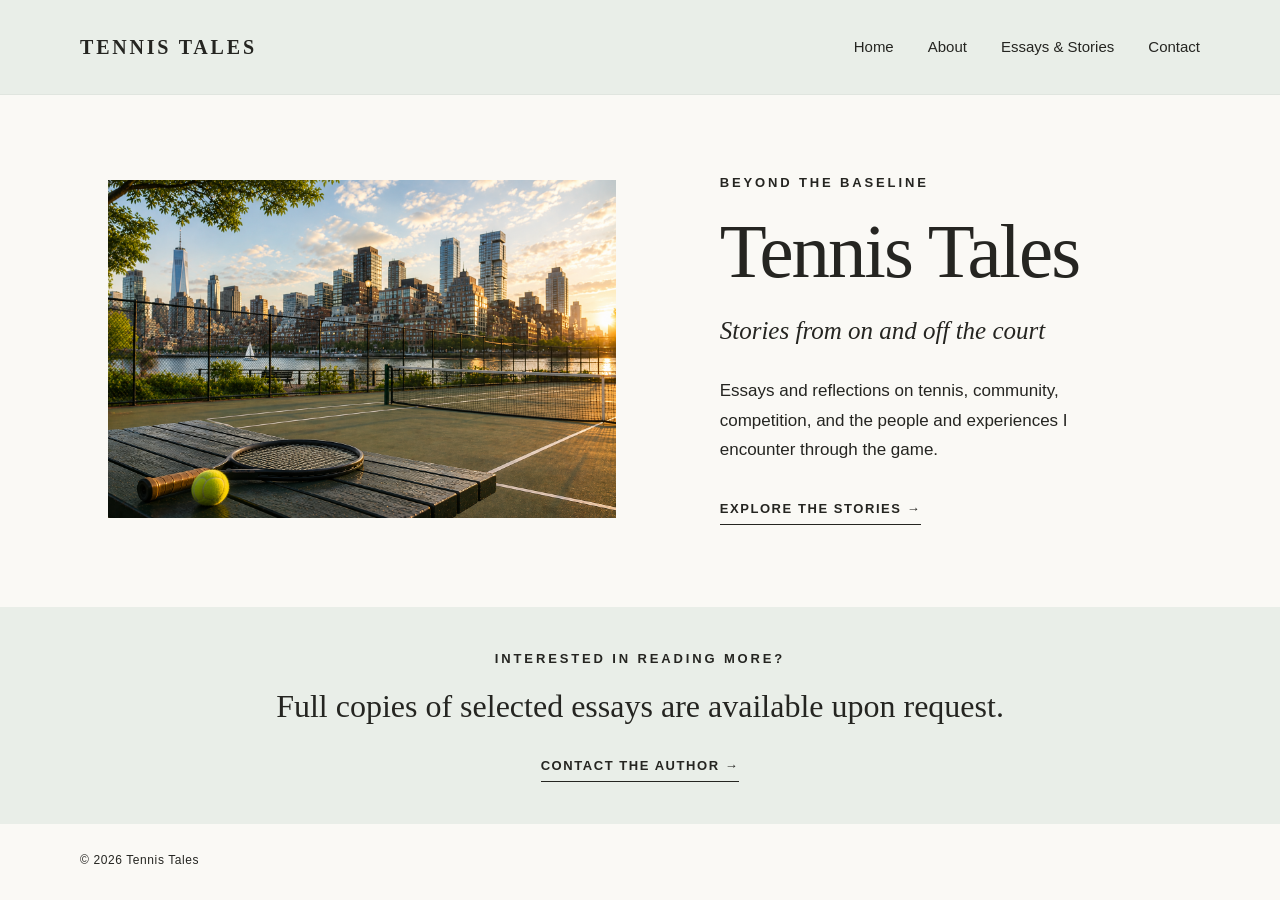
<file: index.html>
<!DOCTYPE html>
<html lang="en">

<head>
  <meta charset="UTF-8">
  <meta name="viewport" content="width=device-width, initial-scale=1.0">
  <meta name="description" content="Tennis Tales — stories and reflections from on and off the court.">
  <title>Tennis Tales</title>
  <link rel="stylesheet" href="style.css">
</head>

<body>

  <header class="site-header">
    <div class="container nav-wrap">

      <a class="brand" href="index.html">TENNIS TALES</a>

      <nav aria-label="Main navigation">
        <a href="index.html">Home</a>
        <a href="about.html">About</a>
        <a href="essays.html">Essays &amp; Stories</a>
        <a href="contact.html">Contact</a>
      </nav>

    </div>
  </header>


  <main>

    <!-- HERO -->
    <section class="hero">

      <div class="container hero-grid">

        <div class="hero-image">
          <img src="tennis-hero.png" alt="Beyond the Baseline — Tennis Tales">
        </div>

        <div class="hero-copy">

          <p class="eyebrow">BEYOND THE BASELINE</p>

          <h1>Tennis Tales</h1>

          <p class="tagline">
            Stories from on and off the court
          </p>

          <p class="hero-intro">
            Essays and reflections on tennis, community, competition, and the people and experiences I encounter through the game.
          </p>

          <a class="story-link" href="essays.html">
            Explore the Stories &rarr;
          </a>

        </div>

      </div>

    </section>


    <!-- CONTACT / FULL ESSAYS -->
    <section class="reader-section">

      <div class="container reader-inner">

        <p class="eyebrow">INTERESTED IN READING MORE?</p>

       <h2 class="reader-message">
  Full copies of selected essays are available upon request.
</h2>

        <a class="contact-link" href="contact.html">
          Contact the Author &rarr;
        </a>

      </div>

    </section>

  </main>


  <footer>
    <div class="container">
      <p>&copy; 2026 Tennis Tales</p>
    </div>
  </footer>

</body>
</html>
</file>
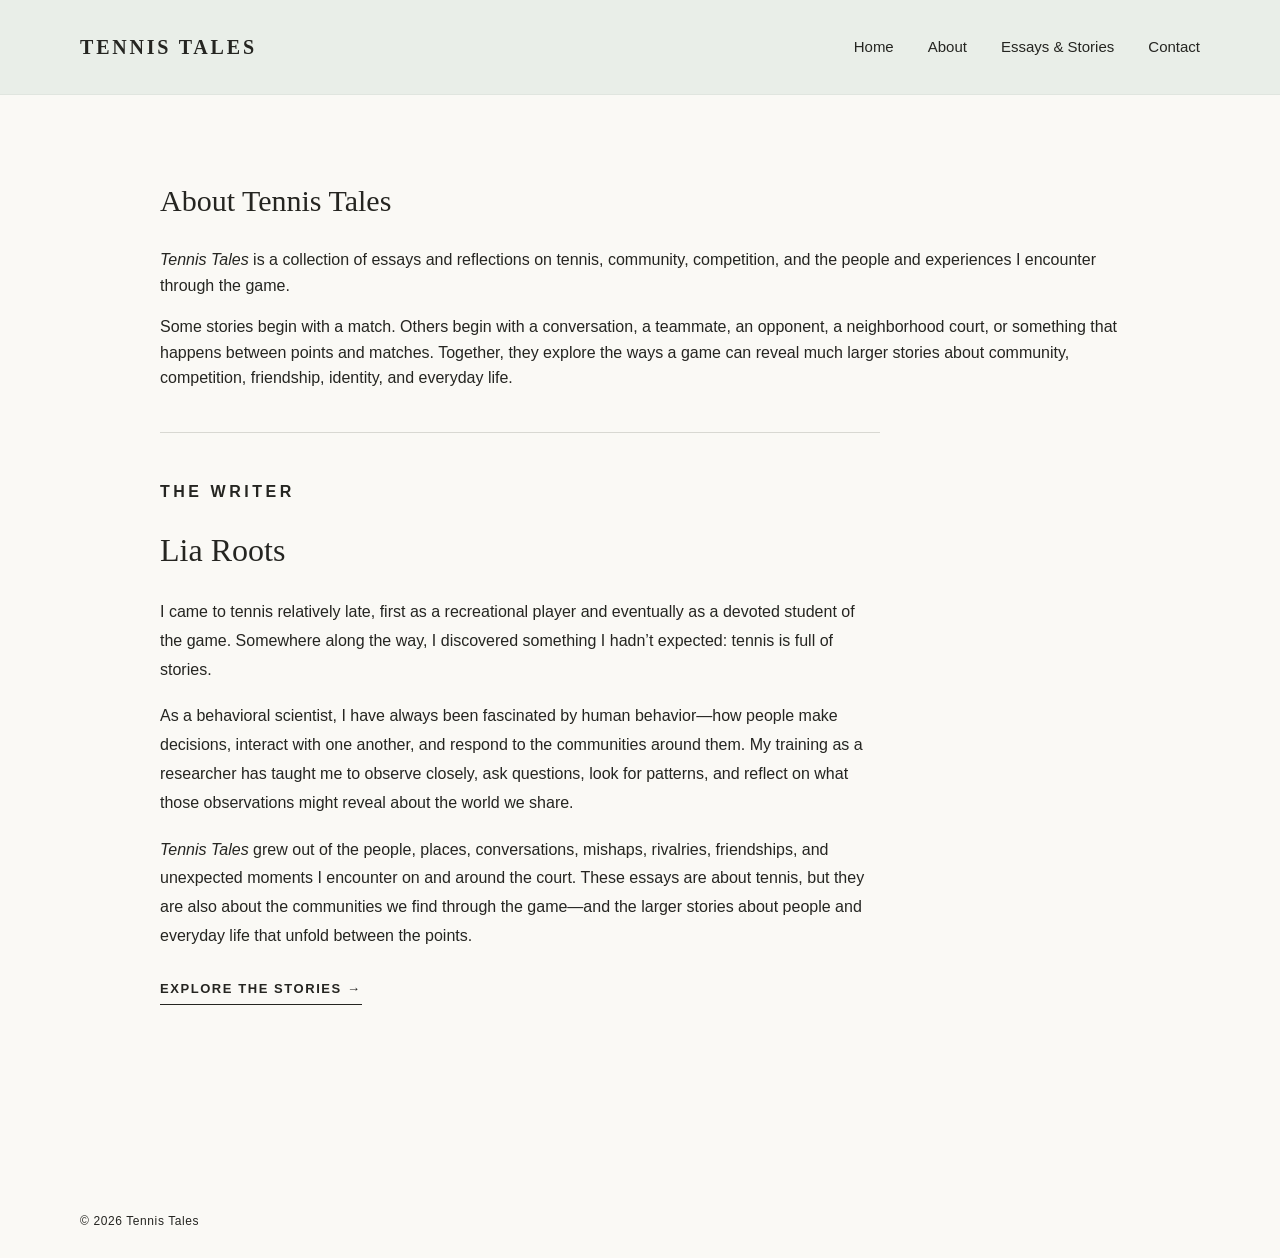
<file: about.html>
<!DOCTYPE html>
<html lang="en">

<head>
  <meta charset="UTF-8">
  <meta name="viewport" content="width=device-width, initial-scale=1.0">
  <meta name="description" content="About Tennis Tales, essays and stories by Li Chi.">
  <title>About | Tennis Tales</title>
  <link rel="stylesheet" href="style.css">
</head>

<body class="about-page">
  <header class="site-header">
    <div class="container nav-wrap">

      <a class="brand" href="index.html">TENNIS TALES</a>

      <nav aria-label="Main navigation">
        <a href="index.html">Home</a>
        <a href="about.html">About</a>
        <a href="essays.html">Essays &amp; Stories</a>
        <a href="contact.html">Contact</a>
      </nav>

    </div>
  </header>


  <main>

    <!-- ABOUT INTRO -->
    <section class="about-intro">
      <div class="container about-container">

                <h1>About Tennis Tales</h1>

                  <p>
            <em>Tennis Tales</em> is a collection of essays and reflections
            on tennis, community, competition, and the people and experiences I encounter through the game.
          </p>

          <p>
            Some stories begin with a match. Others begin with a conversation,
            a teammate, an opponent, a neighborhood court, or something that
            happens between points and matches. Together, they explore the ways a game can
            reveal much larger stories about community, competition,
            friendship, identity, and everyday life.
          </p>

        </div>


        <section class="about-section">

  <div class="container about-container">

    <div class="about-block">

      <p class="eyebrow">THE WRITER</p>

      <h2>Lia Roots</h2>

      <p>
        I came to tennis relatively late, first as a recreational player and
        eventually as a devoted student of the game. Somewhere along the way,
        I discovered something I hadn’t expected: tennis is full of stories.
      </p>

      <p>
        As a behavioral scientist, I have always been fascinated by human
        behavior—how people make decisions, interact with one another, and
        respond to the communities around them. My training as a researcher
        has taught me to observe closely, ask questions, look for patterns,
        and reflect on what those observations might reveal about the world
        we share.
      </p>

      <p>
        <em>Tennis Tales</em> grew out of the people, places, conversations,
        mishaps, rivalries, friendships, and unexpected moments I encounter
        on and around the court. These essays are about tennis, but they are
        also about the communities we find through the game—and the larger
        stories about people and everyday life that unfold between the points.
      </p>

    <a class="story-link about-story-link" href="essays.html">
  Explore the Stories &rarr;
</a>

</div>

</div>

</section>

        </div>

      </div>
    </section>

  </main>


  <footer>
    <div class="container">
      <p>&copy; 2026 Tennis Tales</p>
    </div>
  </footer>

</body>
</html>
</file>
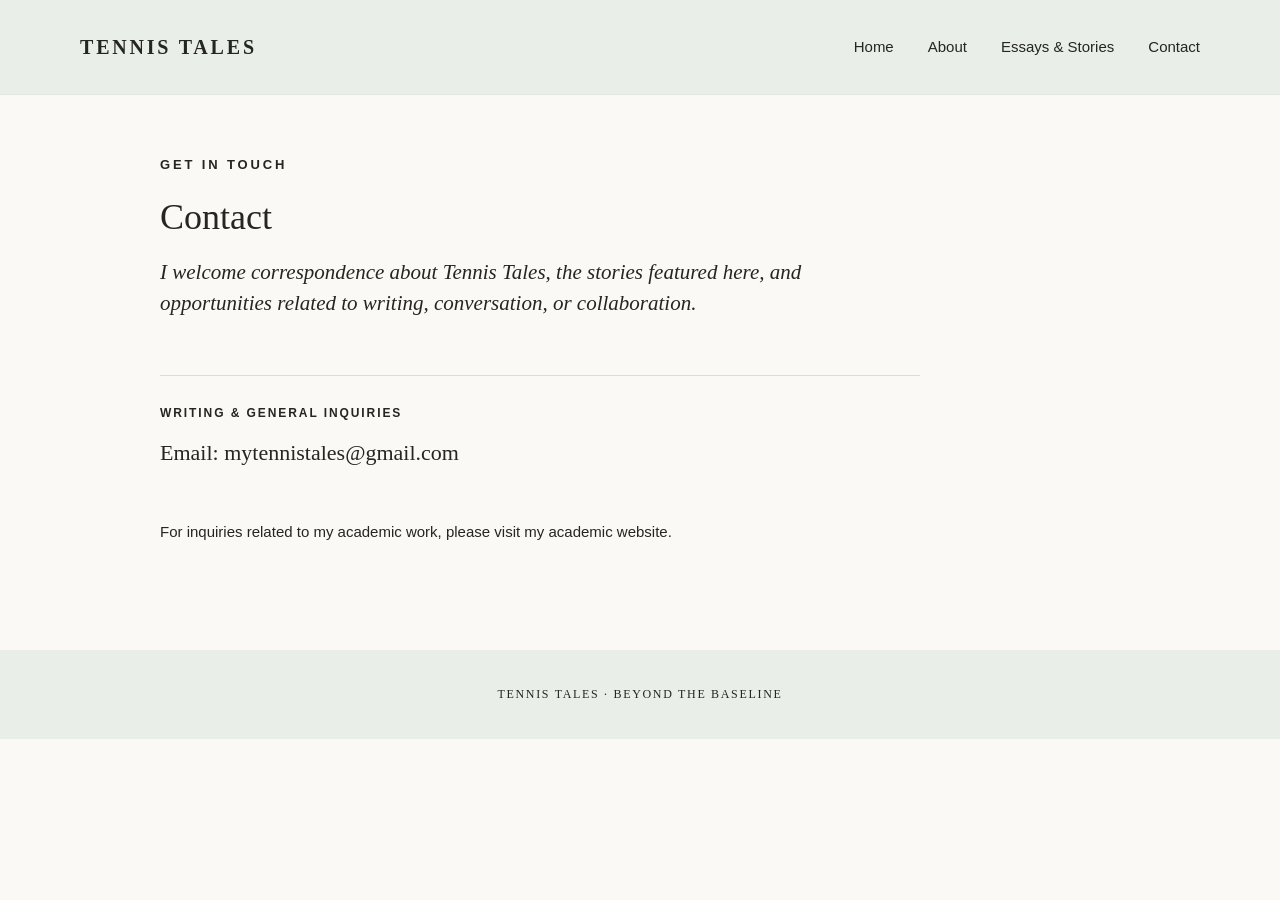
<file: contact.html>
<!DOCTYPE html>
<html lang="en">

<head>
  <meta charset="UTF-8">
  <meta name="viewport" content="width=device-width, initial-scale=1.0">
  <meta name="description" content="Contact Tennis Tales by Li Chi.">
  <title>Contact | Tennis Tales</title>
  <link rel="stylesheet" href="style.css">
</head>

<body class="contact-page">

  <!-- HEADER -->
  <header class="site-header">
    <div class="container nav-wrap">

      <a class="brand" href="index.html">TENNIS TALES</a>

      <nav aria-label="Main navigation">
        <a href="index.html">Home</a>
        <a href="about.html">About</a>
        <a href="essays.html">Essays &amp; Stories</a>
        <a href="contact.html">Contact</a>
      </nav>

    </div>
  </header>


  <main>

    <!-- CONTACT -->
    <section class="contact-main">
      <div class="container contact-container">

        <p class="eyebrow">GET IN TOUCH</p>

        <h1>Contact</h1>

        <p class="contact-lead">
          I welcome correspondence about <em>Tennis Tales</em>, the stories
          featured here, and opportunities related to writing, conversation,
          or collaboration.
        </p>

        <div class="contact-details">

          <p class="contact-label">WRITING &amp; GENERAL INQUIRIES</p>

          <p class="contact-email">
            Email: <a href="mailto:mytennistales@gmail.com">mytennistales@gmail.com</a>
          </p>

        </div>

        <p class="academic-note">
          For inquiries related to my academic work, please visit my
       academic website</a>.
        </p>

      </div>
    </section>

  </main>


  <!-- FOOTER -->
  <footer class="contact-footer">
    <div class="container">
      <p>TENNIS TALES &middot; BEYOND THE BASELINE</p>
    </div>
  </footer>

</body>
</html>
</file>
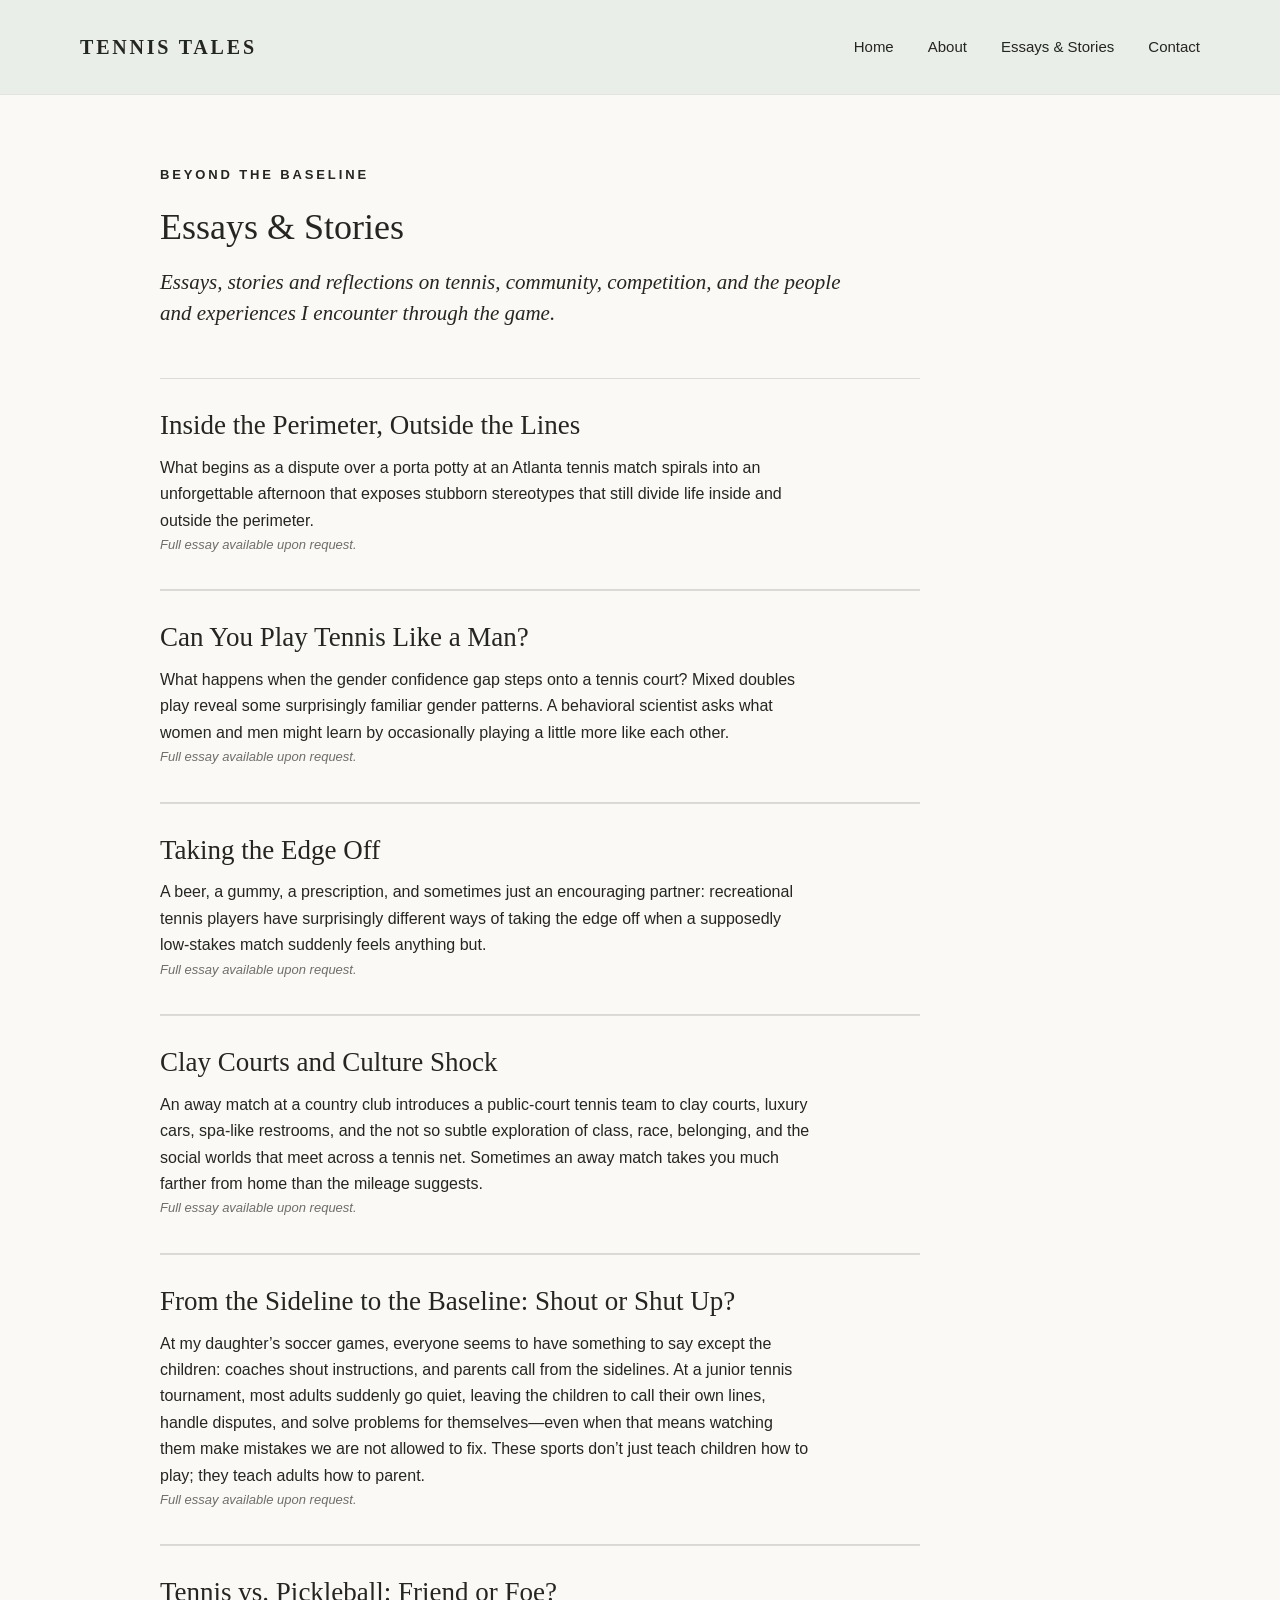
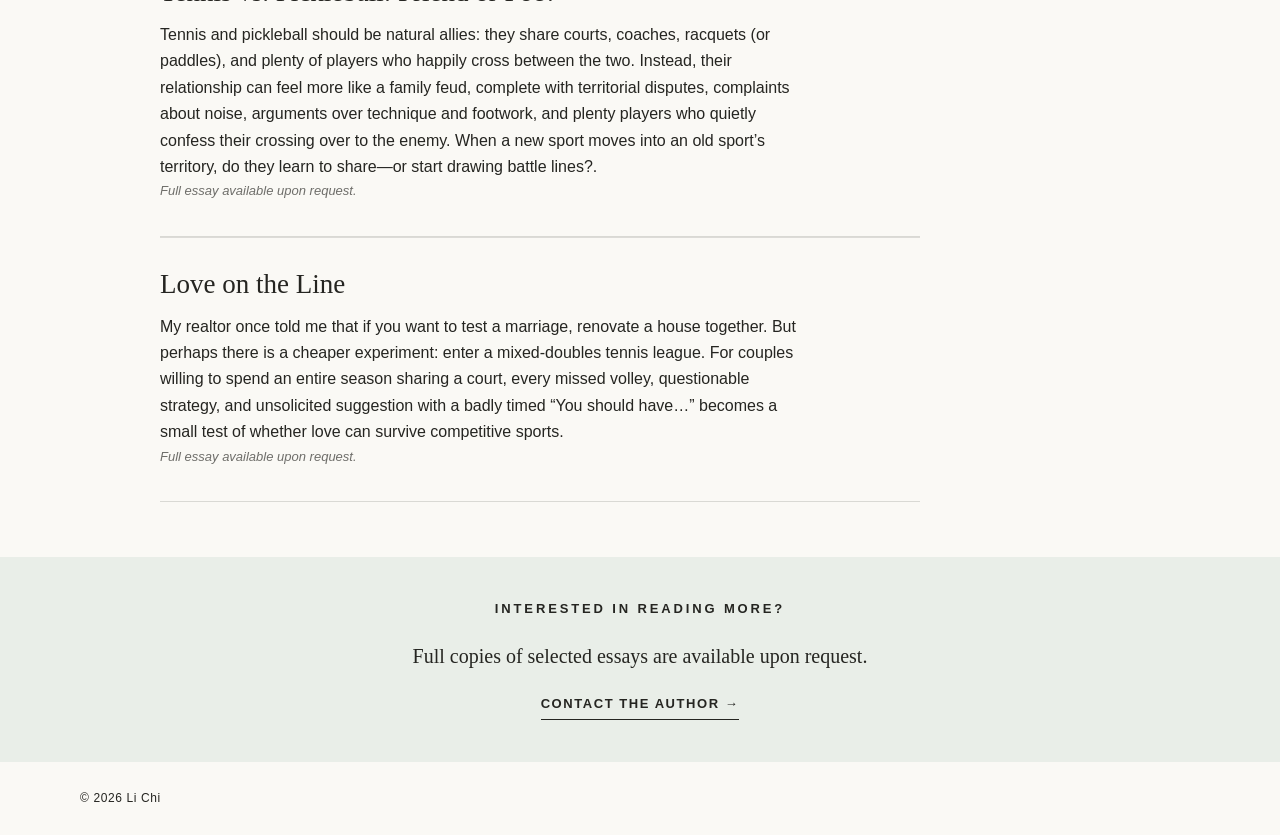
<file: essays.html>
<!DOCTYPE html>
<html lang="en">

<head>
  <meta charset="UTF-8">
  <meta name="viewport" content="width=device-width, initial-scale=1.0">
  <meta name="description" content="Essays and stories from Tennis Tales by Li Chi.">
  <title>Essays & Stories | Tennis Tales</title>
  <link rel="stylesheet" href="style.css">
</head>

<body class="essays-page">

  <!-- HEADER -->
  <header class="site-header">
    <div class="container nav-wrap">

      <a class="brand" href="index.html">TENNIS TALES</a>

      <nav aria-label="Main navigation">
        <a href="index.html">Home</a>
        <a href="about.html">About</a>
        <a href="essays.html">Essays &amp; Stories</a>
        <a href="contact.html">Contact</a>
      </nav>

    </div>
  </header>


  <main>

    <!-- PAGE INTRO -->
    <div class="container essays-container">
<section class="essays-intro">

        <p class="eyebrow">BEYOND THE BASELINE</p>

        <h1>Essays &amp; Stories</h1>

        <p class="essays-lead">
          Essays, stories and reflections on tennis, community, competition, and the people and experiences I encounter through the game.
        </p>

      </section>

<!-- ESSAY LIST -->
<section class="essay-list">


        <!-- ESSAY 1 -->
        <article class="essay-entry">
          
          <h2>Inside the Perimeter, Outside the Lines</h2>

          <p class="essay-description">
            What begins as a dispute over a porta potty at an Atlanta tennis match spirals into an unforgettable afternoon that exposes stubborn stereotypes that still divide life inside and outside the perimeter. 

          </p>

          <p class="essay-availability">
            Full essay available upon request.
          </p>

        </article>


        <!-- ESSAY 2 -->
        <article class="essay-entry">

                    <h2>Can You Play Tennis Like a Man?</h2>

          <p class="essay-description">
            What happens when the gender confidence gap steps onto a tennis court? Mixed doubles play reveal some surprisingly familiar gender patterns. A behavioral scientist asks what women and men might learn by occasionally playing a little more like each other.
          </p>

          <p class="essay-availability">
            Full essay available upon request.
          </p>

        </article>


        <!-- ESSAY 3 -->
        <article class="essay-entry">
     
          <h2>Taking the Edge Off</h2>

          <p class="essay-description">
            A beer, a gummy, a prescription, and sometimes just an encouraging partner: recreational tennis players have surprisingly different ways of taking the edge off when a supposedly low-stakes match suddenly feels anything but.
          </p>

          <p class="essay-availability">
            Full essay available upon request.
          </p>

        </article>


        <!-- ESSAY 4 -->
        <article class="essay-entry">

          <h2>Clay Courts and Culture Shock</h2>

          <p class="essay-description">
            An away match at a country club introduces a public-court tennis team to clay courts, luxury cars, spa-like restrooms, and the not so subtle exploration of class, race, belonging, and the social worlds that meet across a tennis net. Sometimes an away match takes you much farther from home than the mileage suggests.
          </p>

          <p class="essay-availability">
            Full essay available upon request.
          </p>

        </article>

   <!-- ESSAY 5 -->
        <article class="essay-entry">

          <h2>From the Sideline to the Baseline: Shout or Shut Up?</h2>

          <p class="essay-description">
            At my daughter’s soccer games, everyone seems to have something to say except the children: coaches shout instructions, and parents call from the sidelines. At a junior tennis tournament, most adults suddenly go quiet, leaving the children to call their own lines, handle disputes, and solve problems for themselves—even when that means watching them make mistakes we are not allowed to fix. These sports don’t just teach children how to play; they teach adults how to parent.
          </p>

          <p class="essay-availability">
            Full essay available upon request.
          </p>

        </article>

    <!-- ESSAY 6 -->
        <article class="essay-entry">

          <h2>Tennis vs. Pickleball: Friend or Foe?</h2>

          <p class="essay-description">
         Tennis and pickleball should be natural allies: they share courts, coaches, racquets (or paddles), and plenty of players who happily cross between the two. Instead, their relationship can feel more like a family feud, complete with territorial disputes, complaints about noise, arguments over technique and footwork, and plenty players who quietly confess their crossing over to the enemy. When a new sport moves into an old sport’s territory, do they learn to share—or start drawing battle lines?.
          </p>

          <p class="essay-availability">
            Full essay available upon request.
          </p>
        </article>

    <!-- ESSAY 7 -->
        <article class="essay-entry">

          <h2>Love on the Line</h2>

          <p class="essay-description">
           My realtor once told me that if you want to test a marriage, renovate a house together. But perhaps there is a cheaper experiment: enter a mixed-doubles tennis league. For couples willing to spend an entire season sharing a court, every missed volley, questionable strategy, and unsolicited suggestion with a badly timed “You should have…” becomes a small test of whether love can survive competitive sports.
          </p>

          <p class="essay-availability">
            Full essay available upon request.
          </p>
        </article>
     </section>

</div>


    <!-- CONTACT -->
    <section class="essays-contact">
      <div class="container essays-container">

        <p class="eyebrow">INTERESTED IN READING MORE?</p>

        <p>
          Full copies of selected essays are available upon request.
        </p>

        <a class="story-link" href="contact.html">
          CONTACT THE AUTHOR &rarr;
        </a>

      </div>
    </section>

  </main>


  <footer>
    <div class="container">
      <p>&copy; 2026 Li Chi</p>
    </div>
  </footer>

</body>
</html>
</file>
<file: style.css>
/* =========================================================
   TENNIS TALES
   Main stylesheet
   ========================================================= */


/* ---------- BASE ---------- */

* {
  box-sizing: border-box;
}

html {
  scroll-behavior: smooth;
}

body {
  margin: 0;
  background: #faf9f5;
  color: #252521;
  font-family: Arial, Helvetica, sans-serif;
  font-size: 16px;
  line-height: 1.6;
}

img {
  max-width: 100%;
  display: block;
}

a {
  color: inherit;
}

.container {
  width: min(1120px, calc(100% - 48px));
  margin: 0 auto;
}


/* ---------- HEADER ---------- */

.site-header {
  background: #e9eee8;
  border-bottom: 1px solid rgba(0, 0, 0, 0.04);
}

.nav-wrap {
  min-height: 94px;
  display: flex;
  align-items: center;
  justify-content: space-between;
  gap: 40px;
}

.brand {
  font-family: Georgia, "Times New Roman", serif;
  font-size: 20px;
  font-weight: 700;
  letter-spacing: 0.14em;
  text-decoration: none;
}

nav {
  display: flex;
  align-items: center;
  gap: 34px;
}

nav a {
  font-size: 15px;
  text-decoration: none;
}

nav a:hover {
  text-decoration: underline;
  text-underline-offset: 5px;
}


/* ---------- HERO ---------- */

.hero {
  padding: 78px 0 82px;
}

.hero-grid {
  display: grid;
  grid-template-columns: 1.08fr 0.92fr;
  gap: 76px;
  align-items: center;
}

.hero-image {
  overflow: hidden;
}

.hero-image img {
  width: 90%;
  display: block;
  margin: 0 auto;
}

.hero-copy {
  max-width: 470px;
}

.eyebrow {
  margin: 0 0 20px;
  font-size: 13px;
  font-weight: 700;
  letter-spacing: 0.22em;
  text-transform: uppercase;
}

.hero h1 {
  margin: 0;
  font-family: Georgia, "Times New Roman", serif;
  font-size: clamp(54px, 6vw, 82px);
  line-height: 0.98;
  font-weight: 400;
  letter-spacing: -0.025em;
}

.tagline {
  margin: 25px 0 0;
  font-family: Georgia, "Times New Roman", serif;
  font-size: 25px;
  font-style: italic;
  line-height: 1.35;
}

.hero-intro {
  max-width: 410px;
  margin: 28px 0 30px;
  font-size: 17px;
  line-height: 1.75;
}

.story-link,
.contact-link {
  display: inline-block;
  font-size: 13px;
  font-weight: 700;
  letter-spacing: 0.12em;
  text-transform: uppercase;
  text-decoration: none;
  border-bottom: 1px solid currentColor;
  padding-bottom: 4px;
}

.story-link:hover,
.contact-link:hover {
  opacity: 0.65;
}


/* ---------- READER / CONTACT SECTION ---------- */

.reader-section {
  background: #e9eee8;
  padding: 38px 0 34px;
}

.reader-inner {
  max-width: 760px;
  text-align: center;
}

.reader-inner .eyebrow {
  margin-bottom: 16px;
}

.reader-inner h2 {
  margin: 0 auto 25px;
  font-family: Georgia, "Times New Roman", serif;
  font-size: 32px;
  line-height: 1.3;
  font-weight: 400;
}


/* ---------- ESSAYS PAGE ---------- */

.essays-intro {
  padding-top: 70px;
  padding-bottom: 48px;
}

.essays-intro h1 {
  margin: 0 0 20px;
  font-family: Georgia, "Times New Roman", serif;
  font-size: 52px;
  line-height: 1.1;
  font-weight: 400;
}

.lead {
  max-width: 650px;
  font-size: 16px;
  line-height: 1.7;
}

.essay-list {
  max-width: 760px;
  padding-bottom: 70px;
}

.essay-note {
  margin: 0 0 26px;
  font-size: 12px;
  font-weight: 700;
  letter-spacing: 0.15em;
  text-transform: uppercase;
}

.essay-entry {
  padding: 22px 0 24px;
  border-bottom: 1px solid #d9d9d4;
}

.essay-entry h2 {
  margin: 0 0 6px;
  font-family: Georgia, "Times New Roman", serif;
  font-size: 25px;
  line-height: 1.25;
  font-weight: 600;
}

.essay-entry p {
  margin: 0;
  max-width: 650px;
  line-height: 1.65;
}


/* ---------- FOOTER ---------- */

footer {
  padding: 27px 0;
  font-size: 12px;
  letter-spacing: 0.05em;
}

footer p {
  margin: 0;
}


/* ---------- MOBILE ---------- */

@media (max-width: 800px) {

  .container {
    width: min(100% - 36px, 1120px);
  }

  .nav-wrap {
    min-height: auto;
    padding-top: 22px;
    padding-bottom: 22px;
    flex-direction: column;
    align-items: flex-start;
    gap: 14px;
  }

  nav {
    gap: 18px;
    flex-wrap: wrap;
  }

  nav a {
    font-size: 14px;
  }

  .hero {
    padding: 45px 0 55px;
  }

  .hero-grid {
    grid-template-columns: 1fr;
    gap: 40px;
  }

  .hero-image img {
    height: 400px;
  }

  .hero-copy {
    max-width: 100%;
  }

  .hero h1 {
    font-size: 54px;
  }

  .reader-section {
    padding: 50px 0;
  }

  .reader-inner h2 {
    font-size: 27px;
  }

  .essays-intro h1 {
    font-size: 42px;
  }
}
/* Bottom reader/contact section */

.reader-section {
  padding: 42px 0;
}

/* Bottom reader message */
.reader-message {
  font-size: 20px;
  font-weight: 400;
  line-height: 1.3;
  margin: 12px 0 20px;
  white-space: nowrap;
}

/* ========================================
   ABOUT PAGE
======================================== */

.about-intro {
  padding: 50px 0 55px;
}

.about-container {
  max-width: 960px;
}

.about-intro h1 {
  font-family: Georgia, "Times New Roman", serif;
  font-size: 30px;
  font-weight: 400;
  line-height: 1.2;
  margin: 18px 0 28px;
}

.about-lead {
  max-width: 700px;
  font-family: Georgia, "Times New Roman", serif;
  font-size: 24px;
  line-height: 1.5;
  font-style: italic;
}

.about-section {
  padding: 25px 0 80px;
}

.about-block {
  max-width: 720px;
  padding: 45px 0;
  border-top: 1px solid #d8d8d2;
}

.about-block h2 {
  font-family: Georgia, "Times New Roman", serif;
  font-size: 32px;
  font-weight: 400;
  margin: 12px 0 22px;
}

.about-block p {
  font-size: 16px;
  line-height: 1.8;
  margin-bottom: 18px;
}

.about-block .story-link {
  display: inline-block;
  margin-top: 10px;
}


/* MOBILE */

@media (max-width: 700px) {

  .about-intro {
    padding: 60px 0 35px;
  }

  .about-intro h1 {
    font-size: 40px;
  }

  .about-lead {
    font-size: 20px;
  }

  .about-block {
    padding: 35px 0;
  }

}
.about-story-link {
  display: inline-block;
  margin-top: 18px;
}

/* =========================
   ABOUT PAGE OVERRIDES
   ========================= */

/* Reduce space between navigation banner and About content */
.about-page main {
  padding-top: 20px !important;
}

/* Make About Tennis Tales smaller */
.about-page .about-title {
  font-size: 30px !important;
  line-height: 1.15;
  margin-top: 0;
  margin-bottom: 24px;
}

/* =========================
   ESSAYS & STORIES PAGE
   ========================= */

.essays-intro h1 {
  font-family: Georgia, "Times New Roman", serif;
  font-size: 36px;
  font-weight: 400;
  line-height: 1.2;
  margin: 12px 0 18px;
}

.essays-lead {
  max-width: 700px;
  font-family: Georgia, "Times New Roman", serif;
  font-size: 21px;
  line-height: 1.5;
  font-style: italic;
  margin: 0;
}


/* Essay entries */

.essay-list {
  padding: 0 0 55px;
}


.essay-entry {
    width: 100%;
    max-width: 960px;
    padding: 30px 0 34px;
    border-top: 1px solid rgba(0, 0, 0, 0.12);
}

.essay-category {
  margin: 0 0 10px;
  font-size: 12px;
  font-weight: 700;
  letter-spacing: 0.16em;
}

.essay-entry h2 {
  font-family: Georgia, "Times New Roman", serif;
  font-size: 27px;
  font-weight: 400;
  line-height: 1.25;
  margin: 0 0 12px;
}

.essay-description {
  max-width: 680px;
  margin: 0 0 12px;
  line-height: 1.65;
}

.essay-availability {
  margin: 0;
  font-size: 13px;
  font-style: italic;
  opacity: 0.65;
}


/* Bottom contact section */

.essays-contact {
  background: #e9eee8;
  padding: 42px 0;
  text-align: center;
}

.essays-contact > .container {
  max-width: 960px;
}

.essays-contact p:not(.eyebrow) {
  font-family: Georgia, "Times New Roman", serif;
  font-size: 20px;
  margin: 8px 0 18px;
}


/* Mobile */

@media (max-width: 700px) {

  .essays-intro {
    padding: 35px 0 28px;
  }

  .essays-intro h1 {
    font-size: 30px;
  }

  .essays-lead {
    font-size: 18px;
  }

  .essay-entry h2 {
    font-size: 24px;
  }
}
.essays-container {
    width: min(960px, calc(100% - 48px));
    margin: 0 auto;
}
/* =========================================
   CONTACT PAGE
   ========================================= */

.contact-main {
  padding: 60px 0 90px;
}

.contact-container {
  width: min(960px, calc(100% - 48px));
  margin: 0 auto;
}

.contact-main h1 {
  font-family: Georgia, "Times New Roman", serif;
  font-size: 36px;
  font-weight: 400;
  line-height: 1.2;
  margin: 12px 0 18px;
}

.contact-lead {
  max-width: 700px;
  font-family: Georgia, "Times New Roman", serif;
  font-size: 21px;
  line-height: 1.5;
  font-style: italic;
  margin: 0;
}

.contact-details {
  margin-top: 55px;
  padding-top: 28px;
  border-top: 1px solid rgba(0, 0, 0, 0.12);
  max-width: 760px;
}

.contact-label {
  margin: 0 0 12px;
  font-size: 12px;
  font-weight: 700;
  letter-spacing: 0.16em;
}

.contact-email {
  margin: 0;
  font-family: Georgia, "Times New Roman", serif;
  font-size: 22px;
}

.contact-email a {
  text-decoration: none;
}

.contact-email a:hover {
  text-decoration: underline;
}

.academic-note {
  max-width: 700px;
  margin-top: 50px;
  font-size: 15px;
  line-height: 1.65;
}

.academic-note a {
  text-decoration: underline;
  text-underline-offset: 3px;
}

.contact-footer {
  background: #e9eee8;
  padding: 35px 0;
  text-align: center;
}

.contact-footer p {
  margin: 0;
  font-family: Georgia, "Times New Roman", serif;
  font-size: 12px;
  letter-spacing: 0.14em;
}
</file>
